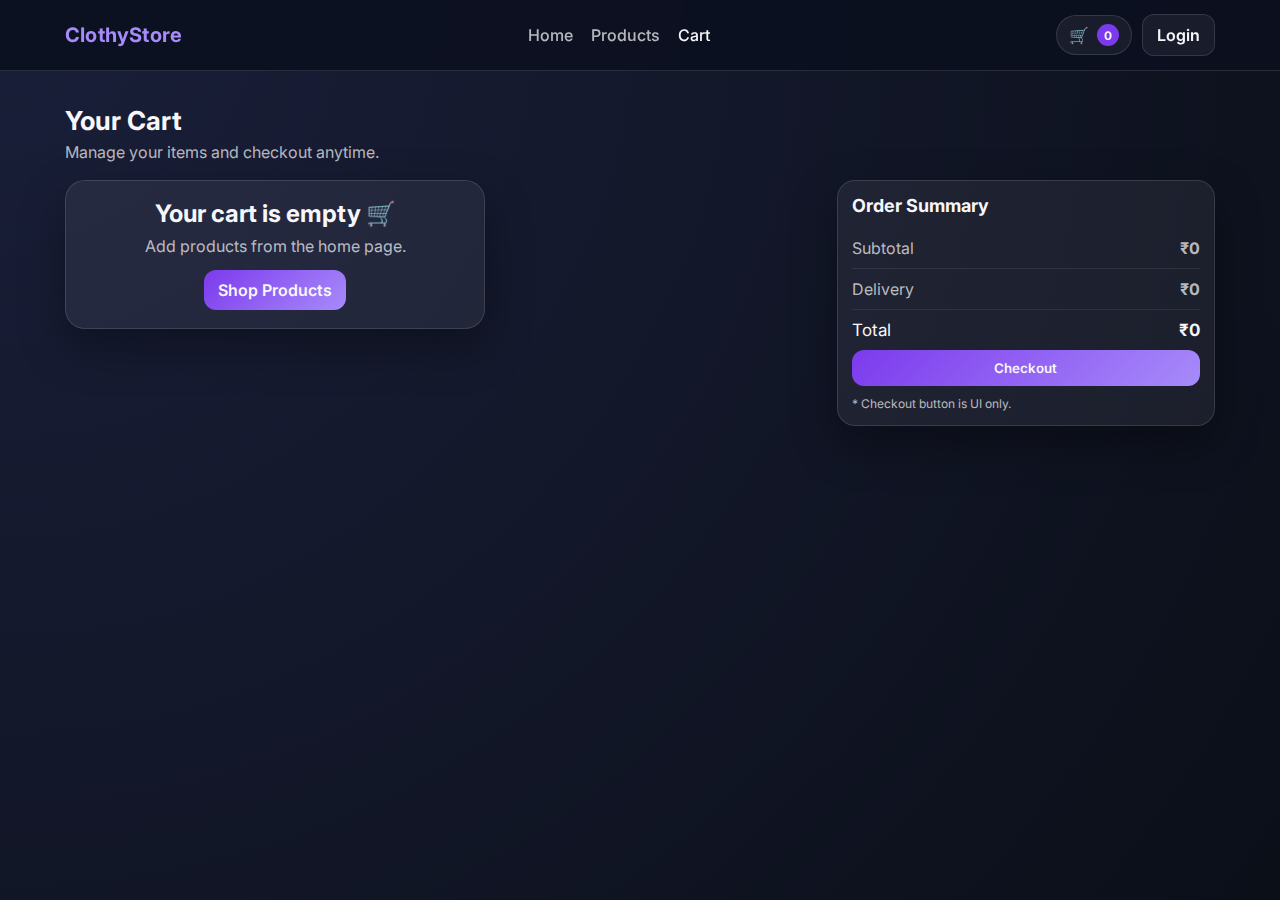
<file: cart.html>
<!DOCTYPE html>
<html lang="en">
<head>
  <meta charset="UTF-8" />
  <meta name="viewport" content="width=device-width, initial-scale=1.0" />
  <title>ClothyStore - Cart</title>
  <link rel="stylesheet" href="style.css" />
</head>
<body>

  <!-- Navbar -->
  <header class="navbar">
    <div class="container nav-content">
      <a class="logo" href="index.html">ClothyStore</a>

      <nav class="nav-links">
        <a href="index.html">Home</a>
        <a href="index.html#products">Products</a>
        <a href="cart.html" class="active">Cart</a>
      </nav>

      <div class="nav-actions">
        <a href="cart.html" class="cart-btn">
          🛒 <span class="cart-count" id="cartCount">0</span>
        </a>

        <a href="login.html" class="btn" id="loginBtn">Login</a>
        <button class="btn btn-outline hidden" id="logoutBtn">Logout</button>
      </div>
    </div>
  </header>

  <!-- Cart -->
  <section class="section">
    <div class="container">
      <div class="section-head">
        <h2>Your Cart</h2>
        <p>Manage your items and checkout anytime.</p>
      </div>

      <div class="cart-layout">
        <div class="cart-items" id="cartItems">
          <!-- Cart items injected by JS -->
        </div>

        <div class="cart-summary">
          <h3>Order Summary</h3>

          <div class="summary-row">
            <span>Subtotal</span>
            <strong id="subtotal">₹0</strong>
          </div>

          <div class="summary-row">
            <span>Delivery</span>
            <strong>₹0</strong>
          </div>

          <div class="summary-row total-row">
            <span>Total</span>
            <strong id="total">₹0</strong>
          </div>

          <button class="btn btn-primary full">Checkout</button>

          <p class="muted small-note">
            * Checkout button is UI only.
          </p>
        </div>
      </div>
    </div>
  </section>

  <!-- Toast -->
  <div class="toast" id="toast">✅ Updated cart!</div>

  <script src="script.js"></script>
</body>
</html>
</file>
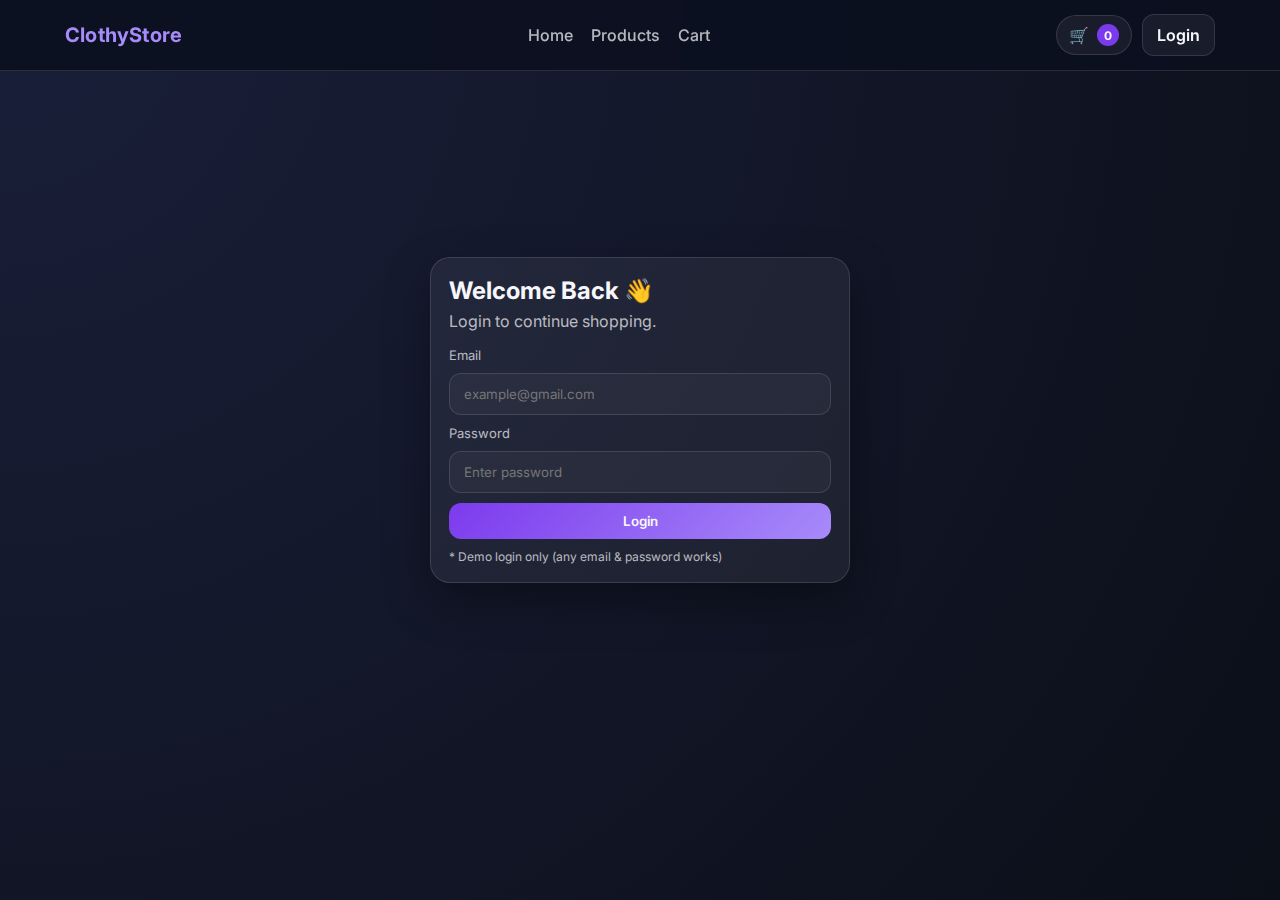
<file: login.html>
<!DOCTYPE html>
<html lang="en">
<head>
  <meta charset="UTF-8" />
  <meta name="viewport" content="width=device-width, initial-scale=1.0" />
  <title>ClothyStore - Login</title>
  <link rel="stylesheet" href="style.css" />
</head>
<body>

  <!-- Navbar -->
  <header class="navbar">
    <div class="container nav-content">
      <a class="logo" href="index.html">ClothyStore</a>

      <nav class="nav-links">
        <a href="index.html">Home</a>
        <a href="index.html#products">Products</a>
        <a href="cart.html">Cart</a>
      </nav>

      <div class="nav-actions">
        <a href="cart.html" class="cart-btn">
          🛒 <span class="cart-count" id="cartCount">0</span>
        </a>

        <a href="login.html" class="btn active-btn" id="loginBtn">Login</a>
        <button class="btn btn-outline hidden" id="logoutBtn">Logout</button>
      </div>
    </div>
  </header>

  <!-- Login Box -->
  <section class="section">
    <div class="container auth-container">
      <div class="auth-card">
        <h2>Welcome Back 👋</h2>
        <p class="muted">Login to continue shopping.</p>

        <form id="loginForm" class="auth-form">
          <label>Email</label>
          <input type="email" id="email" placeholder="example@gmail.com" required />

          <label>Password</label>
          <input type="password" id="password" placeholder="Enter password" required />

          <button type="submit" class="btn btn-primary full">Login</button>
        </form>

        <p class="muted small-note">
          * Demo login only (any email & password works)
        </p>
      </div>
    </div>
  </section>

  <!-- Toast -->
  <div class="toast" id="toast">✅ Logged in successfully!</div>

  <script src="script.js"></script>
</body>
</html>
</file>
<file: style.css>
@import url('https://fonts.googleapis.com/css2?family=Inter:wght@400;500;600;700&display=swap');

:root {
  --bg: #0b0f18;
  --card: rgba(255, 255, 255, 0.06);
  --border: rgba(255, 255, 255, 0.12);
  --text: #f7f7fb;
  --muted: rgba(255, 255, 255, 0.7);
  --primary: #7c3aed;
  --primary-2: #a78bfa;
  --shadow: 0 18px 45px rgba(0, 0, 0, 0.35);
}

* {
  margin: 0;
  padding: 0;
  box-sizing: border-box;
  font-family: Inter, sans-serif;
}

body {
  background: radial-gradient(circle at top left, #1a1f3a, var(--bg));
  color: var(--text);
  min-height: 100vh;
}

a {
  text-decoration: none;
  color: inherit;
}

.container {
  width: min(1150px, 92%);
  margin: auto;
}

/* Navbar */
.navbar {
  position: sticky;
  top: 0;
  z-index: 10;
  background: rgba(10, 15, 30, 0.85);
  backdrop-filter: blur(10px);
  border-bottom: 1px solid var(--border);
}

.nav-content {
  display: flex;
  align-items: center;
  justify-content: space-between;
  padding: 14px 0;
  gap: 12px;
}

.logo {
  font-size: 20px;
  font-weight: 700;
  color: var(--primary-2);
  letter-spacing: 0.2px;
}

.nav-links {
  display: flex;
  gap: 18px;
}

.nav-links a {
  color: var(--muted);
  font-weight: 500;
  transition: 0.25s;
}

.nav-links a:hover,
.nav-links a.active {
  color: var(--text);
}

.nav-actions {
  display: flex;
  align-items: center;
  gap: 10px;
}

.cart-btn {
  background: var(--card);
  border: 1px solid var(--border);
  padding: 8px 12px;
  border-radius: 999px;
  display: flex;
  align-items: center;
  gap: 8px;
  transition: 0.25s;
}

.cart-btn:hover {
  transform: translateY(-1px);
}

.cart-count {
  min-width: 22px;
  height: 22px;
  display: inline-flex;
  align-items: center;
  justify-content: center;
  border-radius: 999px;
  background: var(--primary);
  font-size: 12px;
  font-weight: 700;
  padding: 0 6px;
}

/* Buttons */
.btn {
  border: 1px solid var(--border);
  background: var(--card);
  color: var(--text);
  padding: 10px 14px;
  border-radius: 12px;
  cursor: pointer;
  transition: 0.25s;
  font-weight: 600;
}

.btn:hover {
  transform: translateY(-1px);
  border-color: rgba(255, 255, 255, 0.2);
}

.btn-primary {
  background: linear-gradient(135deg, var(--primary), var(--primary-2));
  border: none;
}

.btn-outline {
  background: transparent;
  border: 1px solid var(--border);
}

.full {
  width: 100%;
}

.hidden {
  display: none !important;
}

/* Hero */
.hero {
  padding: 40px 0 18px;
}

.hero-grid {
  display: grid;
  grid-template-columns: 1.2fr 1fr;
  gap: 20px;
  align-items: center;
}

.hero-text h1 {
  font-size: clamp(28px, 4vw, 46px);
  line-height: 1.1;
  margin-bottom: 12px;
}

.hero-text p {
  color: var(--muted);
  font-size: 15.5px;
  line-height: 1.6;
  margin-bottom: 16px;
}

.hero-card {
  background: var(--card);
  border: 1px solid var(--border);
  border-radius: 20px;
  overflow: hidden;
  box-shadow: var(--shadow);
  position: relative;
}

.hero-card img {
  width: 100%;
  height: 280px;
  object-fit: cover;
  display: block;
}


.hero-badge {
  position: absolute;
  top: 14px;
  left: 14px;
  background: rgba(0, 0, 0, 0.45);
  padding: 8px 12px;
  border-radius: 999px;
  border: 1px solid var(--border);
  font-size: 13px;
}

/* Section */
.section {
  padding: 34px 0 60px;
}

.section-head {
  margin-bottom: 18px;
}

.section-head h2 {
  font-size: 26px;
  margin-bottom: 6px;
}

.section-head p {
  color: var(--muted);
}

/* Products */
.products-grid {
  display: grid;
  grid-template-columns: repeat(4, 1fr);
  gap: 14px;
}

.product-card {
  background: var(--card);
  border: 1px solid var(--border);
  border-radius: 18px;
  overflow: hidden;
  box-shadow: 0 12px 30px rgba(0, 0, 0, 0.25);
  transition: 0.25s;
  display: flex;
  flex-direction: column;
}

.product-card:hover {
  transform: translateY(-4px);
  border-color: rgba(255, 255, 255, 0.2);
}

.product-card img {
  width: 100%;
  height: 190px;
  object-fit: cover;
}

.product-info {
  padding: 12px;
  display: flex;
  flex-direction: column;
  gap: 10px;
  flex: 1;
}

.product-info h3 {
  font-size: 15.5px;
}

.product-bottom {
  display: flex;
  justify-content: space-between;
  align-items: center;
  gap: 10px;
}

.price {
  font-weight: 800;
  color: var(--primary-2);
}

/* Auth */
.auth-container {
  display: grid;
  place-items: center;
  min-height: 70vh;
}

.auth-card {
  width: min(420px, 96%);
  background: var(--card);
  border: 1px solid var(--border);
  border-radius: 20px;
  padding: 18px;
  box-shadow: var(--shadow);
}

.auth-card h2 {
  font-size: 24px;
  margin-bottom: 6px;
}

.muted {
  color: var(--muted);
}

.small-note {
  font-size: 12px;
  margin-top: 10px;
}

.auth-form {
  display: flex;
  flex-direction: column;
  gap: 10px;
  margin-top: 16px;
}

.auth-form label {
  font-size: 13px;
  color: var(--muted);
}

.auth-form input {
  padding: 12px 14px;
  border-radius: 12px;
  border: 1px solid var(--border);
  background: rgba(255, 255, 255, 0.04);
  outline: none;
  color: var(--text);
}

.auth-form input:focus {
  border-color: rgba(167, 139, 250, 0.7);
}

/* Cart */
.cart-layout {
  display: grid;
  grid-template-columns: 1.6fr 0.8fr;
  gap: 16px;
  align-items: start;
}

.cart-items {
  display: flex;
  flex-direction: column;
  gap: 12px;
}

.cart-item {
  background: var(--card);
  border: 1px solid var(--border);
  border-radius: 18px;
  padding: 12px;
  display: flex;
  gap: 12px;
  align-items: center;
  box-shadow: 0 10px 25px rgba(0, 0, 0, 0.25);
}

.cart-item img {
  width: 90px;
  height: 90px;
  border-radius: 14px;
  object-fit: cover;
}

.cart-details {
  flex: 1;
  display: flex;
  flex-direction: column;
  gap: 6px;
}

.cart-details h4 {
  font-size: 16px;
}

.cart-actions {
  display: flex;
  flex-direction: column;
  gap: 8px;
  align-items: end;
}

.qty-box {
  display: flex;
  align-items: center;
  gap: 8px;
  background: rgba(255, 255, 255, 0.04);
  padding: 8px;
  border-radius: 14px;
  border: 1px solid var(--border);
}

.qty-btn {
  border: 1px solid var(--border);
  background: var(--card);
  width: 32px;
  height: 32px;
  border-radius: 12px;
  cursor: pointer;
  color: var(--text);
  font-weight: 800;
}

.qty-btn:hover {
  transform: translateY(-1px);
}

.remove-btn {
  border: 1px solid rgba(255, 255, 255, 0.18);
  background: rgba(255, 0, 0, 0.08);
  color: #ffb4b4;
  padding: 8px 10px;
  border-radius: 12px;
  cursor: pointer;
  transition: 0.25s;
}

.remove-btn:hover {
  transform: translateY(-1px);
}

.cart-summary {
  background: var(--card);
  border: 1px solid var(--border);
  border-radius: 18px;
  padding: 14px;
  box-shadow: var(--shadow);
  position: sticky;
  top: 84px;
}

.cart-summary h3 {
  font-size: 18px;
  margin-bottom: 12px;
}

.summary-row {
  display: flex;
  justify-content: space-between;
  align-items: center;
  padding: 10px 0;
  border-bottom: 1px solid rgba(255, 255, 255, 0.08);
  color: var(--muted);
}

.total-row {
  border-bottom: none;
  color: var(--text);
  font-size: 17px;
}

/* Toast */
.toast {
  position: fixed;
  right: 18px;
  bottom: 18px;
  background: rgba(20, 25, 45, 0.92);
  border: 1px solid var(--border);
  padding: 12px 14px;
  border-radius: 14px;
  box-shadow: var(--shadow);
  opacity: 0;
  transform: translateY(10px);
  pointer-events: none;
  transition: 0.3s ease;
  font-weight: 600;
}

.toast.show {
  opacity: 1;
  transform: translateY(0px);
}

/* Responsive */
@media (max-width: 900px) {
  .products-grid {
    grid-template-columns: repeat(2, 1fr);
  }
  .hero-grid {
    grid-template-columns: 1fr;
  }
  .cart-layout {
    grid-template-columns: 1fr;
  }
  .cart-summary {
    position: relative;
    top: 0;
  }
}

@media (max-width: 520px) {
  .nav-links {
    display: none;
  }
  .products-grid {
    grid-template-columns: 1fr;
  }
}
</file>
